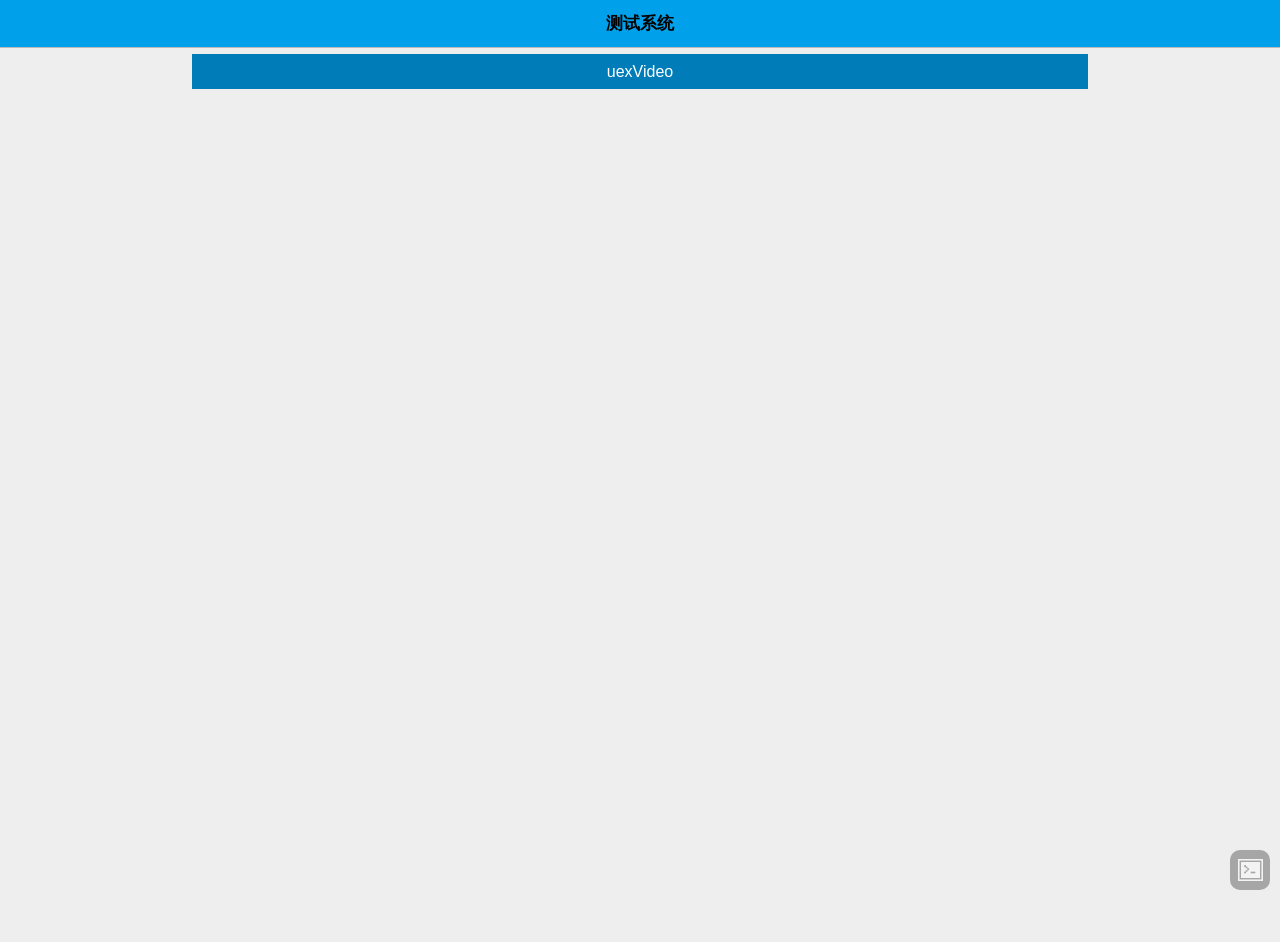
<file: assets/widget/index.html>
<!DOCTYPE html>
<html class="um landscape min-width-240px min-width-320px min-width-480px min-width-768px min-width-1024px">
    
    <head>
        <title>
        </title>
        <meta charset="utf-8">
        <meta name="viewport" content="target-densitydpi=device-dpi, width=device-width, initial-scale=1, user-scalable=no, minimum-scale=1.0, maximum-scale=1.0">
        <link rel="stylesheet" href="css/fonts/font-awesome.min.css">
        <link rel="stylesheet" href="css/ui-box.css">
        <link rel="stylesheet" href="css/ui-base.css">
        <link rel="stylesheet" href="css/ui-color.css">
        <link rel="stylesheet" href="css/appcan.icon.css">
        <link rel="stylesheet" href="css/appcan.control.css">
        <link rel="stylesheet" href="./css/index.css">
        <script src="js/eruda.min.js"></script>
        <script src="./js/index.js">
        </script>
    </head>
    
    <body class="" ontouchstart>
        <div class="bc-bg" tabindex="0" data-control="PAGE" id="Page_ylUCGd">
            <div class="uh bc-head  ubb bc-border" data-control="HEADER" id="Header_bPMcMr">
                <div class="ub">
                    <div class="nav-btn" id="nav-left">
                        <div class="fa fa-1g ub-img1">
                        </div>
                    </div>
                    <h1 class="ut ub-f1 ulev-3 ut-s tx-c" tabindex="0">测试系统</h1>
                    <div class="nav-btn" id="nav-right">
                        <div class="fa  fa-1g  ub-img1">
                        </div>
                    </div>
                </div>
            </div>
            <div class="btncss" data-control="BOX">
                <div class="button ub ub-ac bc-text-head ub-pc bc-btn" id="uexVideo" onclick='openTestCase("uexVideo")'>uexVideo</div>
            </div>
        </div>
        <script src="js/appcan.js">
        </script>
        <script src="js/appcan.control.js">
        </script>
        <script src="js/appcan.scrollbox.js">
        </script>
        <script src="js/template.import.js">
        </script>
        <script src="./assets/mvvm/index.js">
        </script>

    </body>

</html>
</file>
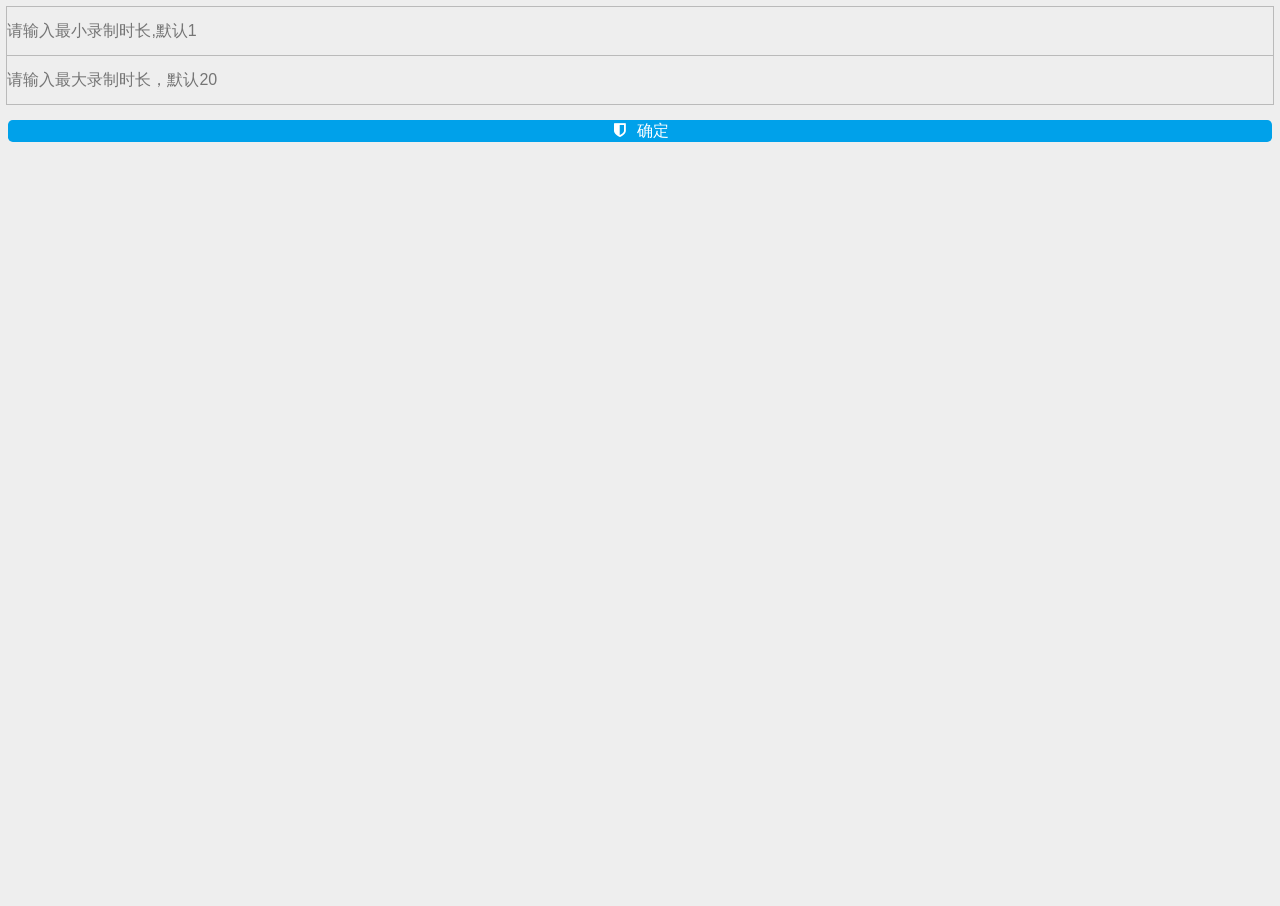
<file: assets/widget/index_content.html>
<!DOCTYPE html>
<html class="um landscape min-width-240px min-width-320px min-width-480px min-width-768px min-width-1024px">
    <head>
        <title></title>
        <meta charset="utf-8">
        <meta name="viewport" content="target-densitydpi=device-dpi, width=device-width, initial-scale=1, user-scalable=no, minimum-scale=1.0, maximum-scale=1.0">
        <link rel="stylesheet" href="css/fonts/font-awesome.min.css">
        <link rel="stylesheet" href="css/ui-box.css">
        <link rel="stylesheet" href="css/ui-base.css">
        <link rel="stylesheet" href="css/ui-color.css">
        <link rel="stylesheet" href="css/appcan.icon.css">
        <link rel="stylesheet" href="css/appcan.control.css">
    </head>
    <body class="um-vp bc-bg" ontouchstart>
        <div class="umar-a uba bc-border">
            <div class="ub ub-ac ubb umh5 bc-border ">
                <div class=" uinput ub ub-f1">
                    <input placeholder="请输入最小录制时长,默认1" type="text" class="ub-f1" id="minDuration">
                </div>
            </div>
            <div class="ub ub-ac umh5 bc-border ">
                <div class=" uinput ub ub-f1">
                    <input placeholder="请输入最大录制时长，默认20" type="text" class="umw4 ub-f1" id="maxDuration">
                </div>
            </div>
        </div>
        <div class="uinn" id="submit">
            <div class="btn ub ub-ac bc-text-head ub-pc bc-head uc-a1"  id="submit">
                <div class="uinn3 fa fa-shield umh1 umw1"></div>
                确定
            </div>
        </div>

        <script src="js/appcan.js"></script>
        <script src="js/appcan.control.js"></script>
    </body>

</html>
</file>
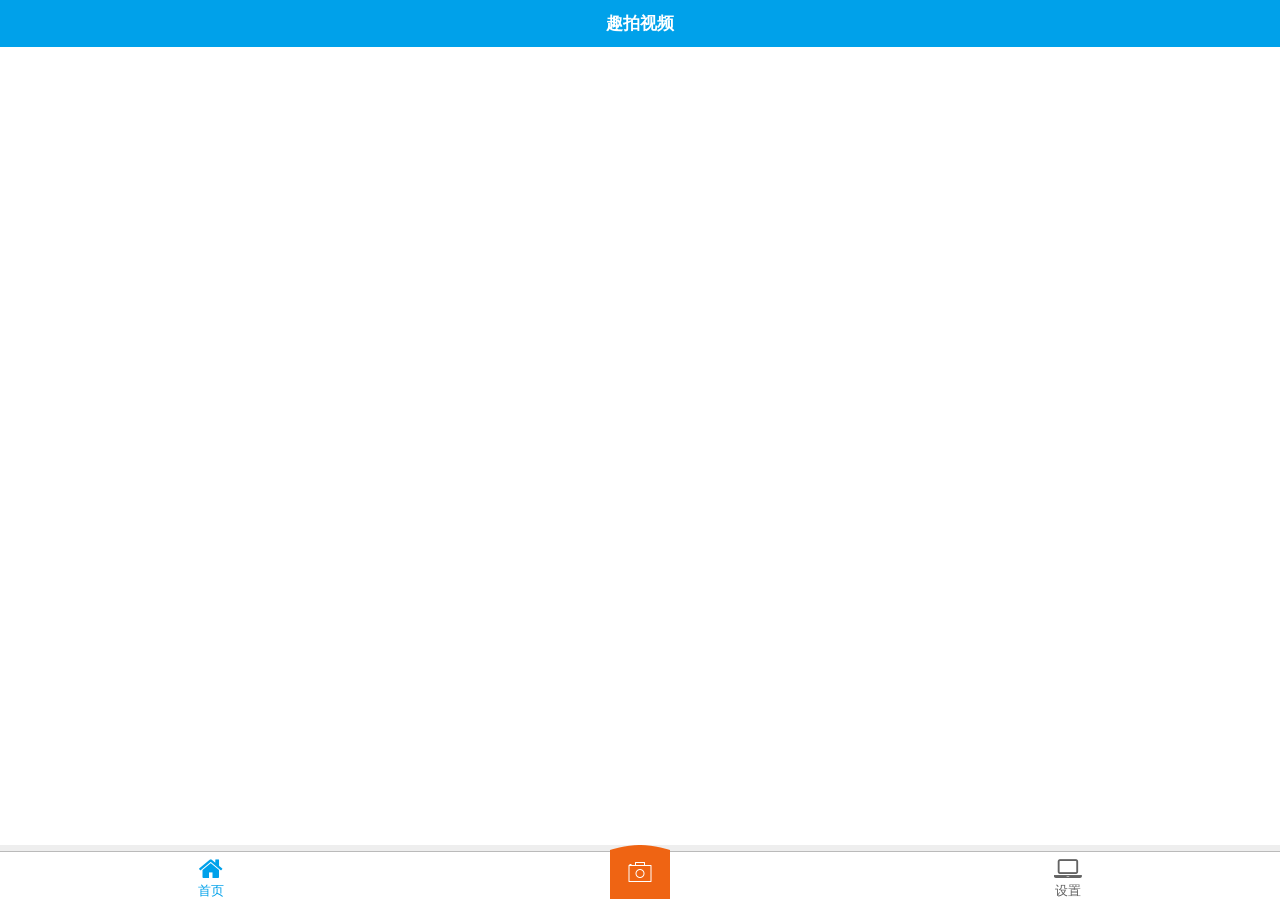
<file: assets/widget/qupai.html>
<!DOCTYPE html>
<html class="um landscape min-width-240px min-width-320px min-width-480px min-width-768px min-width-1024px">
    <head>
        <title></title>
        <meta charset="utf-8">
        <meta name="viewport" content="target-densitydpi=device-dpi, width=device-width, initial-scale=1, user-scalable=no, minimum-scale=1.0, maximum-scale=1.0">
        <link rel="stylesheet" href="css/fonts/font-awesome.min.css">
        <link rel="stylesheet" href="css/ui-box.css">
        <link rel="stylesheet" href="css/ui-base.css">
        <link rel="stylesheet" href="css/ui-color.css">
        <link rel="stylesheet" href="css/appcan.icon.css">
        <link rel="stylesheet" href="css/appcan.control.css">
        <link rel="stylesheet" href="qupai/css/main.css">
    </head>
    <body class="um-vp bc-bg" ontouchstart>
        <div id="page_0" class="up ub ub-ver" tabindex="0">
            <!--header开始-->
            <div id="header" class="uh bc-text-head ub bc-head">
                <div class="nav-btn" id="nav-left"></div>
                <h1 class="ut ub-f1 ulev-3 ut-s tx-c" tabindex="0">趣拍视频</h1>
                <div class="nav-btn" id="nav-right">
                    <!--按钮开始-->

                    <!--按钮结束-->
                </div>
            </div>
            <!--header结束--><!--content开始-->
            <div id="content" class="ub-f1 tx-l t-bla c-wh">

            </div>
            <!--content结束-->
            <div class="uinn-f uop" id="foot">
                <div id="footer" class="uf t-bla ub tab t-wh ubt bc-border c-wh">

                </div>
                <div class="ub ub-ac ub-pc" id="camera">
                    <div class="ub ub-ac ub-pc ub-img camera-bg uwh-pic umar-t-pic">
                        <div class="camera ub-img uwh-tBtn"></div>
                    </div>
                </div>
            </div>
        </div>
    </body>
    <script src="js/appcan.js"></script>
    <script src="js/appcan.control.js"></script>
    <script src="js/appcan.tab.js"></script>
    </body>
    <script>
        appcan.ready(function() {
            var titHeight = $('#header').offset().height;
            var footHeight = $('#foot').offset().height;
            var pageHeight=$('#page_0').offset().height;
            var Height=pageHeight-titHeight-footHeight;
            uexWindow.openPopover("qupai",0,"qupai_content.html","",0,titHeight,'',Height,'',0,0);

        });
        var tabview = appcan.tab({
            selector : "#footer",
            hasIcon : true,
            hasAnim : false,
            hasLabel : true,
            hasBadge : false,
            index : 0,
            data : [{
                label : "首页",
                icon : "fa-home"
            }, {
                label : "record",
                icon : ""
            }, {
                label : "设置",
                icon : "fa-laptop"
            }]
        });
        tabview.on("click", function(obj, index) {
            //appcan.window.selectMultiPopover("content", index);
            //alert(index);
            if (index == 0) {
            // var titHeight = $('#header').offset().height;
            // var footHeight = $('#foot').offset().height;
            // var pageHeight=$('#page_0').offset().height;
            // var Height=pageHeight-titHeight-footHeight;
                uexWindow.bringPopoverToFront("qupai");
                //uexWindow.openPopover("qupai",0,"qupai_content.html","",0,titHeight,'',Height,'',0,0);
            } else if (index == 2) {
               var titHeight = $('#header').offset().height;
            var footHeight = $('#foot').offset().height;
            var pageHeight=$('#page_0').offset().height;
            var Height=pageHeight-titHeight-footHeight;
            uexWindow.openPopover("shezhi",0,"index_content.html","",0,titHeight,'',Height,'',0,0);
            uexWindow.bringPopoverToFront("shezhi");
            }
        })
        appcan.button("#camera", "btn-act", function() {           
            uexVideo.seekTo(10);
            alert(2);
        })
    </script>
</html>
</file>
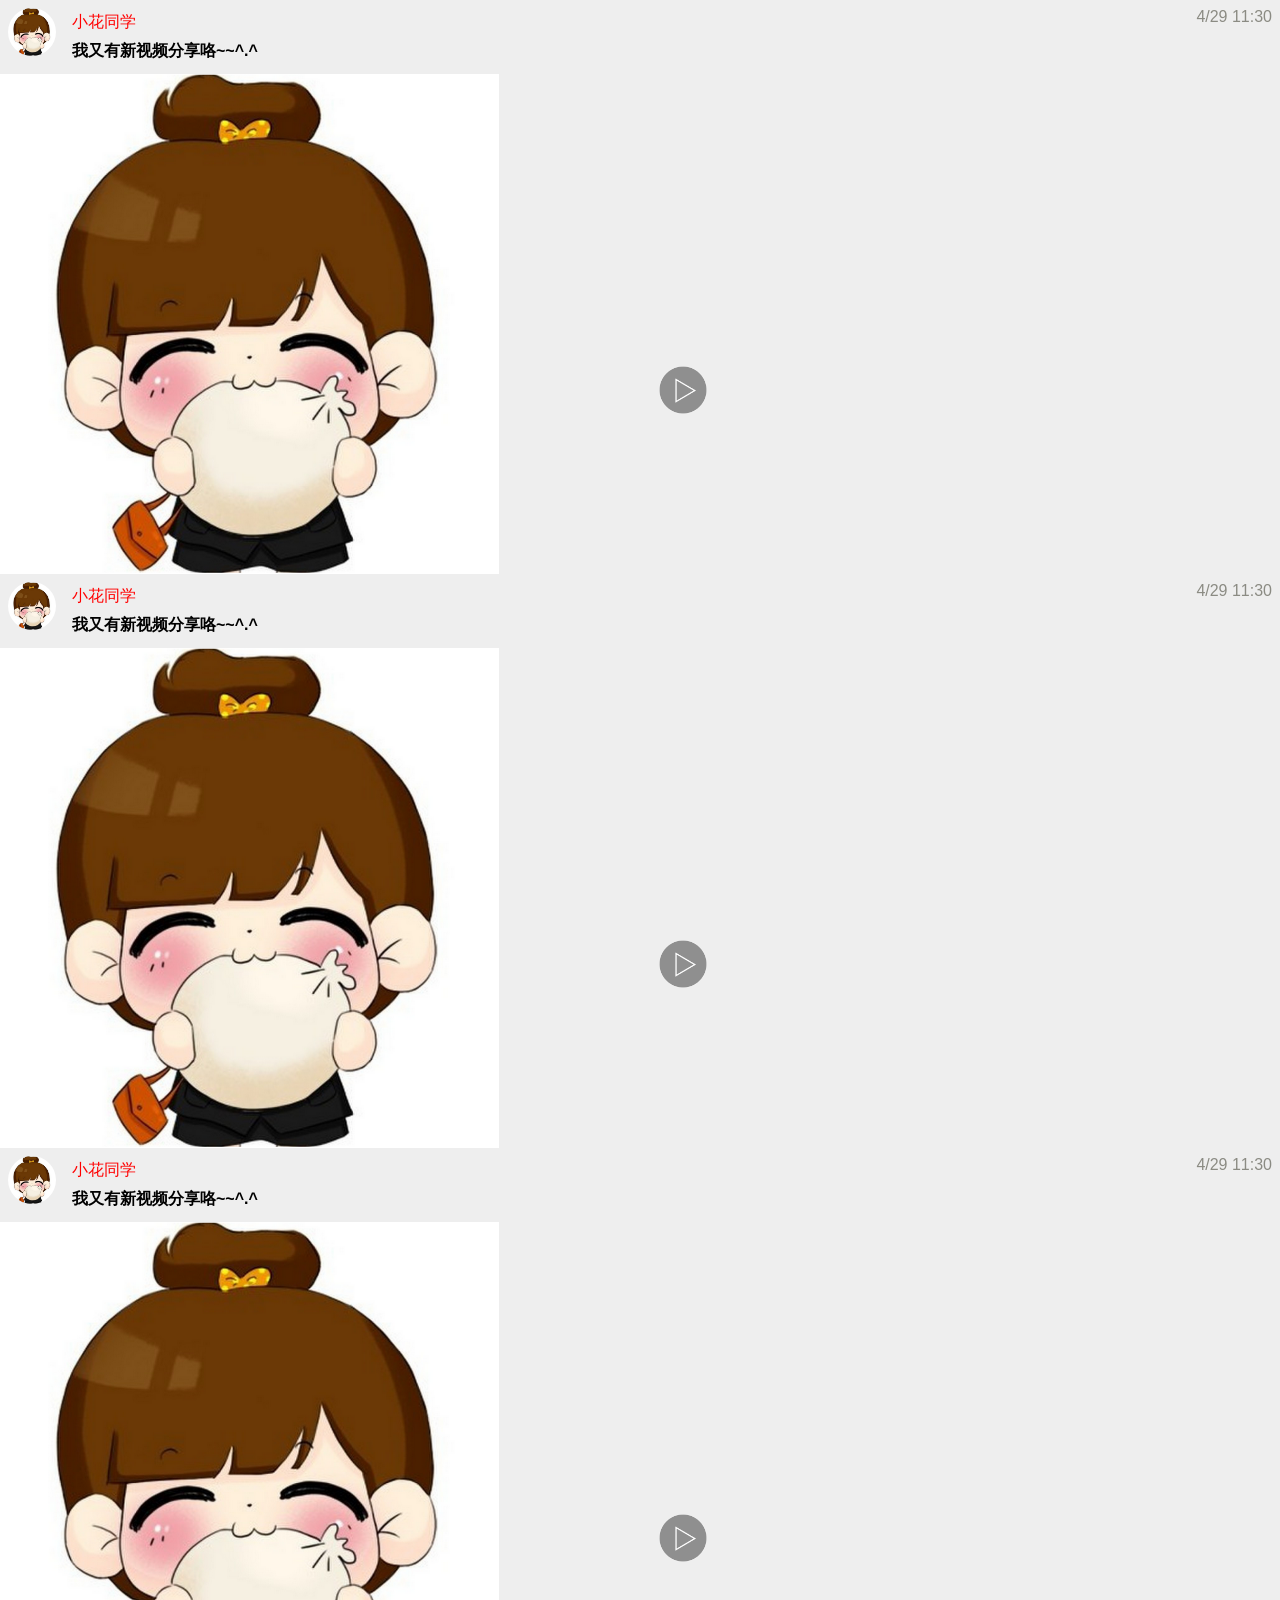
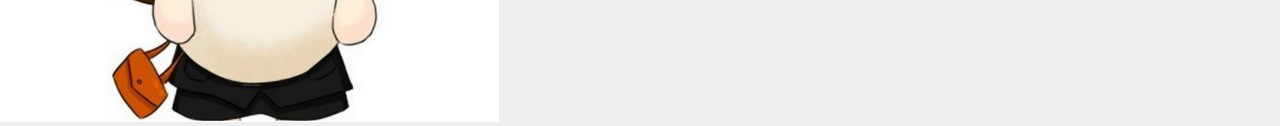
<file: assets/widget/qupai_content.html>
<!DOCTYPE html>
<html class="um landscape min-width-240px min-width-320px min-width-480px min-width-768px min-width-1024px">
    <head>
        <title></title>
        <meta charset="utf-8">
        <meta name="viewport" content="target-densitydpi=device-dpi, width=device-width, initial-scale=1, user-scalable=no, minimum-scale=1.0, maximum-scale=1.0">
        <link rel="stylesheet" href="css/fonts/font-awesome.min.css">
        <link rel="stylesheet" href="css/ui-base.css">
        <link rel="stylesheet" href="css/ui-box.css">
        <link rel="stylesheet" href="css/ui-color.css">
        <link rel="stylesheet" href="css/appcan.control.css">
        <link rel="stylesheet" href="css/lstyle.css">
        <style type="text/css">
            #time {
                color: #8B8B83;
            }
            .img{
                padding:0;margin:0;
                height: 500px;
            }

        </style>
    </head>
    <body class="um-vp bc-bg ub-ver" ontouchstart>
        <div id="list" style="padding:0;margin:0;">
            <div class="ub uinn" id="title">
                <img name="avatar" src="css/img/20160111134700.png" alt="" />
                <div id="" class="ub ub-ver ub-f1 umar2">
                    <p class="nickname">
                        小花同学
                    </p>
                    <h4 class="title"> 我又有新视频分享咯~~^.^</h4> 
                </div>
                <div id="time">
                    4/29  11:30
                </div>
            </div>
            <div name="images" class="ub video" style="padding:0;margin:0;height: 500px">
                <img src="css/img/20160111134700.png" class="img"/>
                <img src="css/img/play.png"  id="1" style="width:3em;height:3em;position: relative;top: -10em;left:10em" >
            </div>
            <div class="ub uinn" id="title">
                <img name="avatar" src="css/img/20160111134700.png" alt="" />
                <div id="" class="ub ub-ver ub-f1 umar2">
                    <p class="nickname">
                        小花同学
                    </p>
                    <h4 class="title"> 我又有新视频分享咯~~^.^</h4> 
                </div>
                <div id="time">
                    4/29  11:30
                </div>
            </div>
            <div name="images" class="ub video" style="padding:0;margin:0;height: 500px">
                <img src="css/img/20160111134700.png" class="img"/>
                <img src="css/img/play.png" onclick="play(1)" style="width:3em;height:3em;position: relative;top: -10em;left:10em" >
            </div>
            <div class="ub uinn" id="title">
                <img name="avatar" src="css/img/20160111134700.png" alt="" />
                <div id="" class="ub ub-ver ub-f1 umar2">
                    <p class="nickname">
                        小花同学
                    </p>
                    <h4 class="title"> 我又有新视频分享咯~~^.^</h4> 
                </div>
                <div id="time">
                    4/29  11:30
                </div>
            </div>
            <div name="images" class="ub video" style="padding:0;margin:0;height: 500px">
                <img src="css/img/20160111134700.png" class="img"/>
                <img src="css/img/play.png" onclick="play(2)"  style="width:3em;height:3em;position: relative;top: -10em;left:10em" >
            </div>
        </div>

        <script src="js/appcan.js"></script>
        <script src="js/appcan.control.js"></script>
        <script src="js/appcan.slider.js"></script>
        <script src="js/appcan.listview.js"></script>
    </body>
    <script>
    var num=0;
    var w;
    //var pathNum="path"+num;
    var tHeight;
        appcan.ready(function() {            
            tHeight = $('#title').offset().height;
            w=screen.availWidth; 
            $(".img").css("width",w+"px");

        })
        appcan.button("#1", "btn-act", function() {
            uexVideo.closePlayer();
            var param2 = {
                src:"res://1.mp4",
                width:w,
                height:500,
                x:0,
                y:tHeight,
            }
            uexVideo.openPlayerForShortVideo(JSON.stringify(param2));
        })
        function play(num){
            uexVideo.closePlayer();

            var pHeight=(tHeight+500)*num+tHeight;
            var pathVideo = appcan.locStorage.val(num);
            var param = {
                 src : "res://1.mp4",
                width:w,
                height:500,
                x:0,
                y:pHeight,
                
            }
            uexVideo.openPlayerForShortVideo(JSON.stringify(param));
        }
        function show() {
            num+=1;
            var path = appcan.locStorage.val('path');
            var imgsrc = appcan.locStorage.val('imgsrc');
            appcan.locStorage.setVal(num,path);
            var pathVideo = appcan.locStorage.val(num);
            var myDate = new Date();
            var month = myDate.getMonth() + 1;
            var time = month + "/" + myDate.getDate() + "  " + myDate.getHours() + ":" + myDate.getMinutes();

            var addString = '<div class="ub uinn" style="border-top:1px solid #cdcdcd;">'
                        + '<img name="avatar" src="css/img/20160111134700.png" alt="" />' 
                        + '<div id="" class="ub ub-ver ub-f1 umar2">' 
                        + '<p class="nickname">' + '小花同学' + '</p>' 
                        + '<h4 class="title">我又有新视频分享咯~~^.^</h4>' 
                        +'</div><div id="time">'+time+'</div></div>'
                        + '<div id="" name="images" class="ub video" style="height: 500px">' 
                        + '<img src="' + imgsrc + '"  class="img" />' 
                        +'<img src="css/img/play.png" onclick="play('+num+')" style="width:3em;height:3em;position: relative;top: -10em;left:10em" >'
                        + '</div>';
            $("#list").append(addString);
            $(".img").css("width",w+"px");
        }
    </script>
</html>
</file>
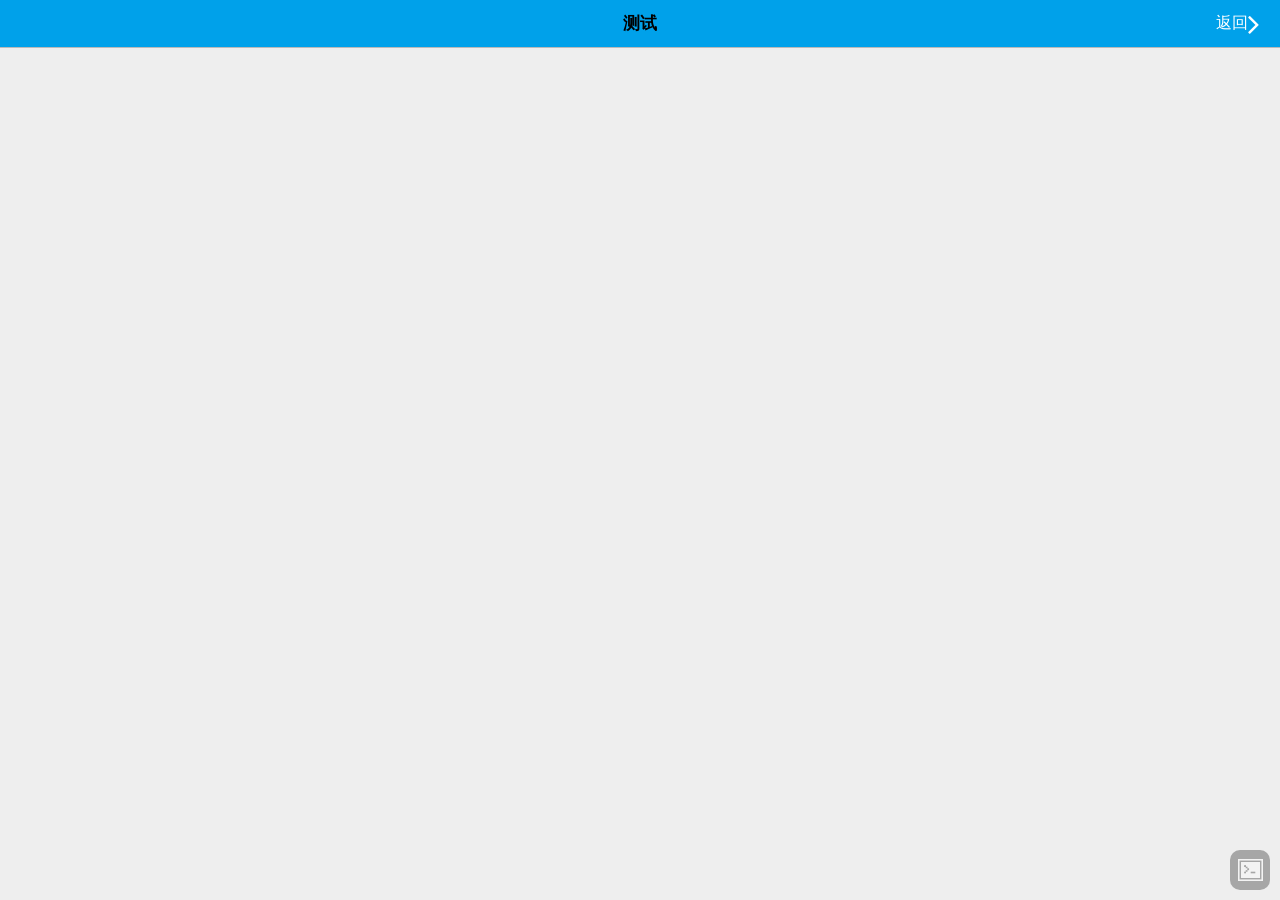
<file: assets/widget/case/unittest.html>
<!DOCTYPE html>
<html class="um landscape min-width-240px min-width-320px min-width-480px min-width-768px min-width-1024px">
    
    <head>
        <title>
        </title>
        <meta charset="utf-8">
        <meta name="viewport" content="target-densitydpi=device-dpi, width=device-width, initial-scale=1, user-scalable=no, minimum-scale=1.0, maximum-scale=1.0">
        <link rel="stylesheet" href="../css/fonts/font-awesome.min.css">
        <link rel="stylesheet" href="../css/ui-box.css">
        <link rel="stylesheet" href="../css/ui-base.css">
        <link rel="stylesheet" href="../css/ui-color.css">
        <link rel="stylesheet" href="../css/appcan.icon.css">
        <link rel="stylesheet" href="../css/appcan.control.css">
        <link rel="stylesheet" href="./css/unittest.css">
        <script src="../js/eruda.min.js"></script>
    </head>
    
    <body class="" ontouchstart>
        <div class="bc-bg" tabindex="0" data-control="PAGE" id="Page_adzasH">
            <div class="uh bc-head  ubb bc-border" data-control="HEADER" id="Header_6YTFRb">
                <div class="ub">
                    <div class="nav-btn" id="nav-left">
                        <div class="fa fa-1g ub-img1">
                        </div>
                    </div>
                    <h1 class="ut ub-f1 ulev-3 ut-s tx-c" tabindex="0">测试</h1>
                    <div class="nav-btn" id="nav-right">
                        <div class="text white">返回</div>
                        <div class="fa fa-angle-right fa-2x white"></div>
                    </div>
                </div>
            </div>
            <div class="" data-control="CONTENT" id="ScrollContent_dgMxRd">
                <div class="scrollbox">
                    <div class="box_bounce ub ub-ver ub-pc">
                        <div class="ub-f1">
                        </div>
                        <div class="bounce_status">下拉更新......</div>
                        <div class="bounce_status">松手更新......</div>
                        <div class="bounce_status">更新中......</div>
                    </div>
                    <div class="tab_pane active" data-control="PANE" id="Pane_s7tXbl">
                    </div>
                </div>
            </div>
        </div>
        <script src="../js/appcan.js">
        </script>
        <script src="../js/appcan.control.js">
        </script>
        <script src="../js/appcan.scrollbox.js">
        </script>
        <script src="../js/template.import.js">
        </script>
        <script src="../js/unittest.js">
        </script>
        <script src="./js/unittest.js">
        </script>
        <script src="./utility/require.js" data-main="js/main"></script>
        <script src="./utility/md5-min.js">
        </script>

    </body>

</html>
</file>
<file: assets/widget/css/ui-box.css>
.ub
{
	display: -webkit-box !important;
	display: box !important;
	position:relative;
}

.ub-rev
{
	-webkit-box-direction:reverse;
	box-direction:reverse;
}

.ub-fh
{
	width:100%;
}

.ub-fv
{
	height:100%;
}

.ub-con
{
	position:absolute;
	width:100%;
	height:100%;
}

.ub-ac
{
	-webkit-box-align:center;
	box-align:center;
}
.ub-ae
{
	-webkit-box-align:end;
	box-align:end;
}

.ub-pc
{
	-webkit-box-pack:center;
	box-pack:center;
}
.ub-pe
{
	-webkit-box-pack:end;
	box-pack:end;
}
.ub-pj
{
	-webkit-box-pack:justify;
	box-pack:justify;
}

.ub-ver
{
	-webkit-box-orient:vertical;
	box-orient:vertical;
}

.ub-f1
{
	position:relative;
	-webkit-box-flex: 1; 
	box-flex: 1;
}

.ub-f2
{
	position:relative;
	-webkit-box-flex: 2;
	box-flex: 2; 
}

.ub-f3
{
	position:relative;
	-webkit-box-flex: 3;
	box-flex: 3;
}

.ub-f4
{
	position:relative;
	-webkit-box-flex: 4;
	box-flex: 4;
}

.ub-img
{
	-webkit-background-size:contain;
	background-size:contain;
	background-repeat:no-repeat;
	background-position:center;
}

.ub-img1
{	
	-webkit-background-size:cover;
	background-size:cover;
	background-repeat:no-repeat;
	background-position:center;
}
.ub-img2
{
	background-repeat:repeat-x;
	background-size:auto 100%
}
.ub-img3
{
	background-repeat:repeat-y;
	background-size:100% auto
}

.ub-img4
{
	-webkit-background-size:100% auto;
	background-size:100% auto;
	background-repeat:no-repeat;
	background-position:center;
}
.ub-img5
{
	-webkit-background-size:auto 100%;
	background-size:auto 100%;
	background-repeat:no-repeat;
	background-position:center;
}

.ub-img6
{
	background-repeat:no-repeat;
	background-position:center;
}
.ub-img7
{
	-webkit-background-size:100% 100%;
	background-size:100% 100%;
	background-repeat:no-repeat;
	background-position:center;
}
</file>
<file: assets/widget/css/ui-base.css>
* {
    margin: 0;
    padding: 0;
}

/**
 * 1. Avoid the WebKit bug in Android 4.0.* where (2) destroys native `audio`
 *    and `video` controls.
 * 2. Correct inability to style clickable `input` types in iOS.
 * 3. Improve usability and consistency of cursor style between image-type
 *    `input` and others.
 */

button, html input[type="button"], /* 1 */
input[type="reset"], input[type="submit"] {
    -webkit-appearance: button; /* 2 */
    cursor: pointer
}

div {
    outline: 0 !important;
    -webkit-text-size-adjust: none;
    -webkit-tap-highlight-color: rgba(0, 0, 0, 0);
    position: relative;
}

ul, li {
    list-style: none;
}

.uc-tl {
    -webkit-border-top-left-radius: .6em;
    border-top-left-radius: .6em
}

.uc-tr {
    -webkit-border-top-right-radius: .6em;
    border-top-right-radius: .6em
}

.uc-bl {
    -webkit-border-bottom-left-radius: .6em;
    border-bottom-left-radius: .6em
}

.uc-br {
    -webkit-border-bottom-right-radius: .6em;
    border-bottom-right-radius: .6em
}

.uc-t {
    -webkit-border-top-left-radius: .6em;
    border-top-left-radius: .6em;
    -webkit-border-top-right-radius: .6em;
    border-top-right-radius: .6em
}

.uc-b {
    -webkit-border-bottom-left-radius: .6em;
    border-bottom-left-radius: .6em;
    -webkit-border-bottom-right-radius: .6em;
    border-bottom-right-radius: .6em
}

.uc-r {
    -webkit-border-top-right-radius: .6em;
    border-top-right-radius: .6em;
    -webkit-border-bottom-right-radius: .6em;
    border-bottom-right-radius: .6em
}

.uc-l {
    -webkit-border-top-left-radius: .6em;
    border-top-left-radius: .6em;
    -webkit-border-bottom-left-radius: .6em;
    border-bottom-left-radius: .6em
}

.uc-a {
    -webkit-border-radius: .6em;
    border-radius: .6em
}

.uc-n {
    -webkit-border-radius: 0;
    border-radius: 0
}

.uc-tl1 {
    -webkit-border-top-left-radius: 0.3em;
    border-top-left-radius: 0.3em
}

.uc-tr1 {
    -webkit-border-top-right-radius: 0.3em;
    border-top-right-radius: 0.3em
}

.uc-bl1 {
    -webkit-border-bottom-left-radius: 0.3em;
    border-bottom-left-radius: 0.3em
}

.uc-br1 {
    -webkit-border-bottom-right-radius: 0.3em;
    border-bottom-right-radius: 0.3em
}

.uc-t1 {
    -webkit-border-top-left-radius: 0.3em;
    border-top-left-radius: 0.3em;
    -webkit-border-top-right-radius: 0.3em;
    border-top-right-radius: 0.3em
}

.uc-b1 {
    -webkit-border-bottom-left-radius: 0.3em;
    border-bottom-left-radius: 0.3em;
    -webkit-border-bottom-right-radius: 0.3em;
    border-bottom-right-radius: 0.3em
}

.uc-r1 {
    -webkit-border-top-right-radius: 0.3em;
    border-top-right-radius: 0.3em;
    -webkit-border-bottom-right-radius: 0.3em;
    border-bottom-right-radius: 0.3em
}

.uc-l1 {
    -webkit-border-top-left-radius: 0.3em;
    border-top-left-radius: 0.3em;
    -webkit-border-bottom-left-radius: 0.3em;
    border-bottom-left-radius: 0.3em
}

.uc-a1 {
    -webkit-border-radius: 0.3em;
    border-radius: 0.3em
}
.uc-a3 {
    -webkit-border-radius: 0.4em;
    border-radius: 0.4em
}
.uc-a2 {
    -webkit-border-radius: 1.2em;
    border-radius: 1.2em
}
.uc-tl, .uc-tr, .uc-bl, .uc-br, .uc-t, .uc-b, .uc-r, .uc-l, .uc-a, .uc-n, .uc-tl1, .uc-tr1, .uc-bl1, .uc-br1, .uc-t1, .uc-b1, .uc-r1, .uc-l1, .uc-a1, .uc-a2,            , .uc-a3 {
    -webkit-background-clip: padding-box;
    background-clip: padding-box
}

.us {
    -webkit-box-shadow: 0 1px 4px rgba(0, 0, 0, .3);
    box-shadow: 0 1px 4px rgba(0, 0, 0, .3)
}
.us1 {
    -webkit-box-shadow: 0 1px 4px rgba(120, 120, 120, .3);
    box-shadow: 0 1px 4px rgba(120, 120, 120, .3)
}
.us-i {
    -webkit-box-shadow: inset 0px 2px 3px rgba(0, 0, 0, .4);
    box-shadow: inset 0px 2px 3px rgba(0, 0, 0, .4)
}

.uts {
    text-shadow: 0px 2px 2px #000;
}

.um, .um body {
    height: 100%;
    padding: 0px;
    margin: 0px;
    font-family: "Helvetica Neue", Helvetica;
}

.um-vp {
    margin: 0;
    padding: 0;
    overflow-x: hidden;
    -webkit-text-size-adjust: none;
    -webkit-tap-highlight-color: rgba(0, 0, 0, 0);
    -webkit-user-select: none
}

.um-vp .up {
    top: 0;
    left: 0;
    width: 100%;
    min-height: 100%;
    max-height: 100%;
    position: absolute;
    border: 0
}

.uh, .uf {
    display: block;
    width: 100%;
    font-size: 1em;
}

.up .uh, .up .uf, .pos_re {
    position: relative
}

.uh .ut, .uf .ut {
    padding: .72em 1em .72em;
    margin: 0;
}

.ufl {
    float: left !important;
}
.ufr {
    float: right !important;
}

.ulev2 {
    font-size: 1.5em !important;
}

.ulev1 {
    font-size: 1.2em !important;
}

.ulev0 {
    font-size: 1.0em !important;
}

.ulev-1 {
    font-size: 0.8125em !important;
}

.ulev-2 {
    font-size: 0.625em !important;
}
.ulev-3 {
    font-size: 1.0625em !important;
}
.ulev-4 {
    font-size: 0.75em !important;
}
.ulim {
    max-width: 5em;
    text-overflow: ellipsis;
    white-space: nowrap;
    overflow: hidden;
}

.uinl {
    display: inline-block;
    position: relative;
}

.uinn {
    padding: 0.5em;
    margin: 0;
}
.uinn1 {
    padding: 0 0.5em;
    margin: 0;
}
.uinn2 {
    padding: 0.5em 1em;
    margin: 0;
}
.uinn3 {
    padding: 0.2em;
    margin: 0;
}
.uinn4 {
    padding: 0 0.2em;
    margin: 0;
}
.uinn5 {
    padding: 0.75em 0.5em;
    margin: 0;
}
.uinn7 {
    padding: 0.66em 0.375em;
    margin: 0;
}
.umh1 {
    min-height: 1em;
}

.umh2 {
    min-height: 1.2em;
}

.umh3 {
    min-height: 1.5em;
}

.umh4 {
    min-height: 2em;
}
.umh5 {
    min-height: 3em;
}
.umh6 {
    min-height: 4em;
}
.umh7 {
    min-height: 1.8em;
}
.umw1 {
    min-width: 1em;
}
.umw1-5 {
    min-width: 1.5em;
}

.umw2 {
    min-width: 2em;
}

.umw3 {
    min-width: 3em;
}

.umw4 {
    min-width: 4em;
}

.tx-l {
    text-align: left;
}
.tx-r {
    text-align: right;
}
.tx-c {
    text-align: center;
}

.ut-s {
    text-overflow: ellipsis;
    overflow: hidden;
    white-space: nowrap !important;
    outline: 0 !important
}

.ut-m {
    text-overflow: ellipsis;
    overflow: hidden;
    white-space: normal !important;
    outline: 0 !important
}

.uba {
    border: 1px solid;
}
.uba1 {
    border: 2px solid;
}
.uba2 {
    border: 3px solid;
}

.ubt {
    border-top: 1px solid;
}
.ubb {
    border-bottom: 1px solid;
}

.ubl {
    border-left: 1px solid;
}

.ubr {
    border-right: 1px solid;
}

.uhide {
    display: none !important;
}

.umar-b {
    margin-bottom: 0.4em;
}
.umar-t {
    margin-top: 0.4em;
}
.umar-l {
    margin-left: 0.4em;
}
.umar-r {
    margin-right: 0.4em;
}
.umar-a {
    margin: 0.4em;
}

.uof {
    overflow: hidden;
}
.uof-x {
    overflow-x: hidden;
}
.uof-y {
    overflow-y: hidden;
}

.uof-sy {
    overflow-y: scroll;
}

.uabs {
    position: absolute;
    left: 0;
    top: 0;
}

.uabs-r {
    position: absolute;
    right: 0;
    top: 0;
}

.ufix {
    position: fixed;
}

.utra {
    -webkit-transition: all 300ms ease-in 100ms
}
.line1 {
    -webkit-line-clamp: 1;
}
.line2 {
    -webkit-line-clamp: 2;
}

.line3 {
    -webkit-line-clamp: 3;
}

.ani-act {
    transform: scale(0.95,0.97);
    -webkit-transform: scale(0.95,0.97);
    -webkit-transition-duration: 300ms;
    opacity: .7;
}

.uh_ios7 .uh {
    padding: 1em 0 0;
}

.box_bounce {
    position: absolute;
    height: 10em;
    width: 100%;
    top: -10em;
    text-align: center;
}

.box_bounce .bounce_status {
    display: none;
}

.active {
    display: block !important;
}

.tab_pane {
    display: none;
}

[data-control="PAGE"] {
    min-height: 100%;
}

[data-control="HEADER"] {
    position: fixed;
    top: 0;
    z-index: 1000
}

[data-control="CONTENT"] {
}
[data-control="FOOTER"] {
    position: fixed;
    bottom: 0;
    z-index: 1000;
    min-height: 1em;
}

[data-control="PANE"] {
    min-height: 200px;
}
[data-control="FLEXBOXVER"] {
    position: absolute !important;
}
[data-control="BOX"] {
    min-height: 10px
}

[data-control="CUSTOMLISTVIEW"] {
    min-height: 10px;
    position: relative;
}
[data-control="CUSTOMLISTVIEW"] > ul {
    display: table;
}
[data-control="CUSTOMLISTVIEW"] > li {
    display: none !important;
}

[data-control="CUSTOMLISTVIEW"] li.col2 {
    width: 49%;
    margin-right: 0.5%;
    float: left;
    position: relative;
}
[data-control="ICON"] {

}
[data-control="TEXT"] {
    text-overflow: ellipsis;
    overflow: hidden;
    white-space: pre-wrap;
    outline: 0 !important;
}
[data-control="OUTSIDEBAR"] {
    min-width: 70%;
    height: 100%;
    position: fixed !important;
    z-index: 1002;
    top:0px;
}

[data-control="OUTSIDEBAR"].float_left {
    right: 100%;
}

[data-control="OUTSIDEBAR"].float_right {
    left: 100%;
}

[data-control="OUTSIDEBAR"].float_right.active {
    -webkit-transform: translate3d(-100%,0,0)
}

[data-control="OUTSIDEBAR"].float_left.active {
    -webkit-transform: translate3d(100%,0,0)
}
[data-control="SQUAREBOX"] {
    width: 20px;
}
[data-control="SQUAREBOX"] > .bracket {
    height: 0px;
    padding-top: 100%
}

[data-control="MASK"] {
    opacity: 0;
    background-color: rgb(0,0,0);
    position: fixed;
    width: 100%;
    height: 100%;
    display: none;
    top: 0px;
    left: 0px;
    z-index: 1001;
}

[data-control="MASK"].show {
    opacity: 0.6;
}

.nav-btn > div {
    min-width: 1em;
    min-height: 1em;
}
</file>
<file: assets/widget/css/ui-color.css>
/*****************************************/
/*基础header颜色*/
.bc-head {
    background-color: #00A1EA;
}
/*****************************************/
/*基础body背景颜色*/
.bc-bg {
    background-color: #EEEEEE;
}
/*辅助控件背景颜色*/
.sc-bg {
    background-color: #EEEEEE;
}
/*辅助控件背景颜色*/
.sc-bg-active {
    background-color: #DFDFDF;
}
/*警告背景色*/
.sc-bg-alert {
    background-color: #F16412;
}
/*****************************************/
/*基础字体颜色*/
.bc-text {
    color: black;
}
/*基础标题字体颜色*/
.bc-text-head {
    color: white;
}
/*辅助字体颜色*/
.sc-text {
    color: #848484;
}
/*辅助字体颜色*/
.sc-text-active {
    color: #00A1EA !important;
}
/*辅助字体颜色*/
.sc-text-hint {
    color: #E3E3E3;
}
/*辅助字体颜色*/
.sc-text-warn {
    color: #FC7800;
}
/*辅助字体颜色*/
.sc-text-tab {
    color: #636363;
}
/*****************************************/
/*基础边框颜色*/
.bc-border {
    border-color: #BABABA;
}
/*辅助边框颜色*/
.sc-border {
    border-color: #FFFFFF;
}
.sc-border-tab {
    border-color: #00A1EA;
}
/*****************************************/
/*基础按钮颜色*/
.bc-btn {
    background-color: #007DB8;
}
/*辅助按钮颜色*/
.sc-btn {
    background-color: #00A1EA;
}
</file>
<file: assets/widget/css/appcan.icon.css>
.icon-act .icon-add {
    background-image: url('icons/icon-add-act.png') !important;
}
.icon-add {
    background-image: url('icons/icon-add.png') !important;
}
.icon-act .icon-adduser {
    background-image: url('icons/icon-adduser-act.png') !important;
}
.icon-adduser {
    background-image: url('icons/icon-adduser.png') !important;
}
.icon-act .icon-back {
    background-image: url('icons/icon-back-act.png') !important;
}
.icon-back {
    background-image: url('icons/icon-back.png') !important;
}
.icon-act .icon-cal {
    background-image: url('icons/icon-cal-act.png') !important;
}
.icon-cal {
    background-image: url('icons/icon-cal.png') !important;
}
.icon-act .icon-call {
    background-image: url('icons/icon-call-act.png') !important;
}
.icon-call {
    background-image: url('icons/icon-call.png') !important;
}
.icon-act .icon-chart {
    background-image: url('icons/icon-chart-act.png') !important;
}
.icon-chart {
    background-image: url('icons/icon-chart.png') !important;
}
.icon-act .icon-close {
    background-image: url('icons/icon-close-act.png') !important;
}
.icon-close {
    background-image: url('icons/icon-close.png') !important;
}
.icon-act .icon-disk {
    background-image: url('icons/icon-disk-act.png') !important;
}
.icon-disk {
    background-image: url('icons/icon-disk.png') !important;
}
.icon-act .icon-download {
    background-image: url('icons/icon-download-act.png') !important;
}
.icon-download {
    background-image: url('icons/icon-download.png') !important;
}
.icon-act .icon-edit {
    background-image: url('icons/icon-edit-act.png') !important;
}
.icon-edit {
    background-image: url('icons/icon-edit.png') !important;
}
.icon-act .icon-exit {
    background-image: url('icons/icon-exit-act.png') !important;
}
.icon-exit {
    background-image: url('icons/icon-exit.png') !important;
}
.icon-act .icon-filter {
    background-image: url('icons/icon-filter-act.png') !important;
}
.icon-filter {
    background-image: url('icons/icon-filter.png') !important;
}
.icon-act .icon-forward {
    background-image: url('icons/icon-forward-act.png') !important;
}
.icon-forward {
    background-image: url('icons/icon-forward.png') !important;
}
.icon-act .icon-home {
    background-image: url('icons/icon-home-act.png') !important;
}
.icon-home {
    background-image: url('icons/icon-home.png') !important;
}
.icon-act .icon-map {
    background-image: url('icons/icon-map-act.png') !important;
}
.icon-map {
    background-image: url('icons/icon-map.png') !important;
}
.icon-act .icon-menu {
    background-image: url('icons/icon-menu-act.png') !important;
}
.icon-menu {
    background-image: url('icons/icon-menu.png') !important;
}
.icon-act .icon-more {
    background-image: url('icons/icon-more-act.png') !important;
}
.icon-more {
    background-image: url('icons/icon-more.png') !important;
}
.icon-act .icon-ok {
    background-image: url('icons/icon-ok-act.png') !important;
}
.icon-ok {
    background-image: url('icons/icon-ok.png') !important;
}
.icon-act .icon-refresh {
    background-image: url('icons/icon-refresh-act.png') !important;
}
.icon-refresh {
    background-image: url('icons/icon-refresh.png') !important;
}
.icon-act .icon-search {
    background-image: url('icons/icon-search-act.png') !important;
}
.icon-search {
    background-image: url('icons/icon-search.png') !important;
}
.icon-act .icon-setting {
    background-image: url('icons/icon-setting-act.png') !important;
}
.icon-setting {
    background-image: url('icons/icon-setting.png') !important;
}
.icon-act .icon-share {
    background-image: url('icons/icon-share-act.png') !important;
}
.icon-share {
    background-image: url('icons/icon-share.png') !important;
}
.icon-act .icon-submenu {
    background-image: url('icons/icon-submenu-act.png') !important;
}
.icon-submenu {
    background-image: url('icons/icon-submenu.png') !important;
}
.icon-act .icon-user {
    background-image: url('icons/icon-user-act.png') !important;
}
.icon-user {
    background-image: url('icons/icon-user.png') !important;
}
.icon-act .icon-warn {
    background-image: url('icons/icon-warn-act.png') !important;
}
.icon-warn {
    background-image: url('icons/icon-warn.png') !important;
}
</file>
<file: assets/widget/css/appcan.control.css>
.button {
    /*padding: .2em 0.9em;*/
    min-height: 2.2em;
    font-size: 1em;
    text-align: center;
}

.nav-btn {
    min-height: 2em;
    min-width: 4em;
    display: -webkit-box !important;
    display: box !important;
    position: relative;
    -webkit-box-align: center;
    box-align: center;
    -webkit-box-pack: center;
    box-pack: center;
}

.btn-act {
    opacity: 0.6
}

.uinput input, .uinput textarea {
    margin: 0px;
    border: 0px;
    width: 100%;
    height: 100%;
    -webkit-appearance: none;
    padding: .4em 0;
    line-height: 1.2em;
    background: none;
    text-decoration: none;
    font-size: 1em;
    display: block;
}

.uinput textarea {
    min-height: 5em;
}

.checkbox, .radiobox {
    width: 1.8em;
    height: 1.8em;
}

.checkbox input[type=checkbox], .radiobox input[type=radio] {
    -webkit-appearance: none;
    background-color: transparent;
    outline: 0 !important;
    border: 0;
    font-size: 1em !important;
}

.checkbox input[type=checkbox]:before, .radiobox input[type=radio]:before {
    display: inline-block;
    text-align: center;
    font: normal normal normal 14px/1 FontAwesome;
    font-size: 1.8em;
    font-weight: thin;
    text-rendering: auto;
    -webkit-font-smoothing: antialiased;
    -moz-osx-font-smoothing: grayscale;
    color: rgb(212,212,212);
}

.checkbox input[type=checkbox]:checked:before, .radiobox input[type=radio]:checked:before {
    color: rgb(101,200,104);
}

.checkbox input[type=checkbox]:before {
    content: "\f096";
}

.checkbox input[type=checkbox]:checked:before {
    content: "\f14a";
}

.radiobox input[type=radio]:before {
    content: "\f1db";
}

.radiobox input[type=radio]:checked:before {
    content: "\f192";
}

.select {
    display: -webkit-box !important;
    display: box !important;
    position: relative;
    -webkit-box-align: center;
    box-align: center;
    -webkit-box-pack: center;
    box-pack: center;
    min-height: 2em;
    padding: 0.1em 0.3em;
}

.select select {
    left: 0;
    top: 0;
    position: absolute;
    width: 100%;
    height: 100%;
    opacity: 0;
    -webkit-appearance: none;
    border: 0;
}

.select .icon:before {
    width: 1em;
    height: 1em;
    display: -webkit-box !important;
    display: box !important;
    position: relative;
    -webkit-box-align: center;
    box-align: center;
    -webkit-box-pack: center;
    box-pack: center;
    font: normal normal normal 14px/1 FontAwesome;
    font-size: 1.5em;
    text-rendering: auto;
    -webkit-font-smoothing: antialiased;
    -moz-osx-font-smoothing: grayscale;
    content: "\f107";
}

.select .text {
    -webkit-box-flex: 1;
    box-flex: 1;
    padding: 0 1em;
}

.lis {
    padding: 0.5em;
    min-height: 2em;
}

.lis-icon {
    width: 4em;
    margin: 0em 0.4em 0em 0px;
    min-height: 4em;
}

.lis-icon-s {
    width: 2em;
    margin: 0em 0.4em 0em 0px;
    min-height: 2em;
}

.lis-icon-ss {
    width: 1.3em;
    margin: 0em 1em 0em 0px;
    min-height: 1.3em;
}

.lis.group{
    min-height:1.6em;
    padding:0.1em;
}

.treeview {

}
.treeview .treeview-header{
    min-height: 2em;
}
.treeview .listview {
    margin-left: 2em;
}

.tab_m {
    height: 3em;
}

.tab_l {
    height: 2em;
}

.tab_i {
    height: 2.3em;
}

.tab_badge {
    position: absolute;
    width: 1em;
    height: 1em;
    right: 1em;
    top: 0.3em;
    -webkit-border-radius: 1.2em;
    border-radius: 1.2em;
    text-align: center;
}

.tab_m .item {
    padding: 0.3em 0
}
.tab_l .item {
    padding: 0.7em 0
}
.tab_i .item {
    padding: 0.4em 0
}

.tab_m .focus {
    position: absolute;
    height: 100%;
}

.tab_i .focus, .tab_l .focus,.slider .focus {
    position: absolute;
    height: 2px;
    bottom: 0px;
}

.switch {
    display: inline-block;
    min-width: 4.5em;
    min-height: 1.7em;
    -webkit-border-radius: 1.4em;
    border-radius: 1.4em;
}

.listview .switch, .lis .switch {
    display: -webkit-box !important;
}

.switch-mini {
    min-width: 3em;
}

.switch-btn {
    position: absolute;
    width: 1.7em;
    height: 1.7em;
    -webkit-border-radius: 1.4em;
    border-radius: 1.4em;
    -webkit-box-shadow: 0 1px 4px rgba(120, 120, 120, .3);
    box-shadow: 0 1px 4px rgba(120, 120, 120, .3);
    top: 0px;
    left: 0px;
    right: auto;
    -webkit-transition: all 300ms;
}

.switch.switch-mini[data-checked="true"] .switch-btn {
    -webkit-transform: translate3d(1.3em,0,0);
    transform: translate3d(1.3em,0,0);
    left: auto;
}

.switch[data-checked="true"] .switch-btn {
    -webkit-transform: translate3d(2.8em,0,0);
    transform: translate3d(2.8em,0,0);
    left: auto;
}
.switch[data-checked="true"]:before {
    content: "ON";
    color: white;
    position: absolute;
    top: 0.35em;
    left: 0.8em;
}
.switch:before {
    content: "OFF";
    color: gray;
    position: absolute;
    top: 0.35em;
    right: 0.5em;
}
.switch.switch-mini:before {
    display: none;
}

.uinvisible {
    width: 0px;
    height: 0px;
    margin: 0px;
    border: 0px;
    background: none;
    text-decoration: none;
}
.slider {
    position: relative;
    width: 100%;
    overflow: hidden;
}
.slider .slider-group {
    position: relative;
    font-size: 0;
    white-space: nowrap;
    -webkit-transition: all 0s linear;
    transition: all 0s linear;
    -webkit-backface-visibility: hidden;
}

.slider .slider-group.slider-anim {
    -webkit-transition-duration: 300ms
}
.slider .slider-item {
    position: relative;
    display: inline-block;
    font-size: 1em;
}

.slider .label{
    height:1.5em;
    background-color:rgba(0,0,0,0.8);
    width: 100%;
    position: absolute;
    left: 0px;
    bottom: 0px
}
</file>
<file: assets/widget/css/index.css>
/*Auto generate by UI designer */
#Page_ylUCGd {
	padding:2.63em 0em 0em 0em;
}
#Box_bbg1R2 {
	padding:0em 1.25em 0em 1.25em;
}
.btncss{
    width:70%;
    margin:.75em 15%;
}
</file>
<file: assets/widget/qupai/css/main.css>
.ubb-pic{
	border-right:2px solid;
}
.camera-bg{
	background-image:url('myImg/camera-bg.png');
}
.uwh-pic{
	width:3.75em;
	height:3.375em;
}
.t-blu2{
	color:#0670b7;
}
.uinn-a15{
	padding:0.52em 0;
}
.t-btn-a8{
	background-image:url('myImg/t-btn8.png');
}
.umar-t-pic{
	margin-top:-3.5em;
}
.camera{
	background-image: url(myImg/f-btn-img6.png);
}
.uinn-f{
	padding-top:0.35em;
	
}
.uop{
	background-color:transparent;
}
.c-wh
{
    background-color:#FFF;
}
.uwh-tBtn{
    width:1.75em;
    height:1.75em;
}
</file>
<file: assets/widget/css/lstyle.css>
.bgc{
    background-color: #FFFFFF;
}

.bgc1{
    background-color: #f8f7f7;
}
.bgc2{
    background-color: #f5f5f5;
}
.bgc3{
    background-color: #c0c0c0;
}
.bgc4{
    background-color: #e5e5e5;
}
.bgc5{
    background-color: #FB8717;
}

.bgc6{
    background-color:lightgreen;
}
.bgc7{
    background-color:pink;
}

.bgc8{
    background-color:#999999;
}
.umar1{
    margin-right: 1em;
}

.umar2{
    margin-right: .5em;
}
.umart1{
    margin-top: 1em;
}
.umar-a1{
    margin:.75em 1em;
}
.umar-a2{
    margin: 1em;
}
.umar-a3{
    margin: .25em .25em 0 .25em;
}
.umar-a4{
    margin: 0 .5em;
}
.umar-a5{
    margin: .25em 0;
}
.umar-a6{
    margin: .75em 0 .75em 1em;
}
.umarl1{
    margin-left: .5em;
}
.umarl{
    margin-left: 1em;
}
.umarlr{
    margin: 0 1em;
}
.ubb1{
    border-bottom: solid .1em #f0f0f0;
}
.ubt1{
    border-top: solid .1em #c9c9c9;
}

.pad-b{
    padding-bottom: 1em;
}
.pad-l{
    padding-left: 1em;
}
.pad-t{
    padding-top: 1em;
}
.pad-r{
    padding-right: 1em;
}
.pad-t1{
    padding-top: .5em;
}
.pad1{
    padding: 0 .5em;
}
.pad2{
    padding: 1em;
}
.pad3{
    padding: 0 1em;
}
.pad4{
    padding: .5em 1em;
}
.pad5{
    padding: 0 .75em;
}
.pad6{
    padding: .5em 0;
}
.pad7{
    padding: .25em .5em;
}
.pad8{
    padding: 1em .75em;
}
.pad9{
    padding: .75em;
}

.nickname{
    /*font-size: .875em;*/
   font-size: 1em;
    color:red;
    margin: .25em .5em .25em 0;
}

.title{
    margin: .25em .5em .25em 0;
}
.time{
    margin: .25em .5em .25em 0;
    font-size: .75em;
}

.content{
    overflow : hidden;
    text-overflow: ellipsis;
    display: -webkit-box;
    -webkit-line-clamp: 2;
    -webkit-box-orient: vertical;
    font-size: .875em
    margin: .25em .5em .25em 0;    
    color: #666666;
}

.fc1{
    color: #666666;
}
.fc2{
    color: #FB8717;
}
.fc3{
    color: #999999;
}
.fs1{
    font-size: .75em;
}
.fs2{
    font-size: 1.5em;
}

.zone-head{
    background-color: #808080;
    height: 9em;
}

img[name="avatar"]{
    width: 3em;
    height:3em;
    margin-right: 1em; 
    border-radius: 1.5em;
}
                
/*div[name="images"] img{
    height: 10em;
    /*display: -webkit-box;*/
    /*-webkit-box-flex: 1; */
    /*width: 0;*/
    margin: .5em .5em .5em 0;
}*/


.thumbs{
    height: 6em;
    display: -webkit-box;
    -webkit-box-flex: 1; 
    width: 0;
    margin: .5em .5em .5em 0;
}


.zone-avatar{
     height: 7em;
     width: 7em; 
     top:4em;
     left:50%;
     margin-left:-3.5em;
     position: absolute;
     border-radius:3.5em;
     -webkit-border-radius: 3.5em;
 }
 
.square-avatar{
    height: 3em;
    width:3em;
    margin-top: .35em;
    border-radius:1.5em;
}

.avatar1{
    height: 6em;
    width: 6em;
    border-radius: 3em;
}
.msg{
    height: 3em;
    width: 3em;
    margin-top: .35em;
}
.post{
    /*min-height: 12em;*/
}

.ub-none{
    border:none;
}
.bor{
    border: solid 1px #666666;
}

.ulev123{
    font-size: 1.23em;
}
.fontc{
    color: #4876FF;
}
.uc-a4{
    -webkit-border-radius: .5em;
    border-radius: .5em;
}

.bgi{
    background-repeat: no-repeat;
    background-size: contain;
}


.wid100{
    width: 100%;
}
.wid0{
    width: 0;
}
.wid{
    width: 2.5em;
}
.wid3{
    width: 3em;
}

.btn1{
    background-color: #fb8717;
    padding: .5em 1em;
    border: none;
    margin: .5em;
}
/* 领养二手*/
.btn2{
    width: 100%;
}

.header{
    height: 2.75em;
}

.he2{
    height: 1.5em;
}

.he1{
    height: 1em;
}

.he3{
    height: 3em;
}


.tab{
    color: #FFFFFF;
    border-bottom: solid .25em #fb8717;
}
.ubb2{
    border-bottom: solid .25em #;
}


.scroll-x{
    overflow-x: auto;
    width: 100%;
}

 .three{
    /*display: inline;*/
    display: inline-block;
    width:31%; /*一行3个 */  
    margin:.2em 0 0 .1em;
    height: 6em;*/
}


.dot{
    background-color: red;
    float: right;
    border-radius:.8em;
    padding: .2em;
    height: 1.2em;
    width: 1.2em;
}

.outl1{
    outline: none;
}

.size1{
    height: 4em;
    width: 4em;
}
#search::-webkit-input-placeholder{text-align: center;} 

 .input-s{
    border: solid 1px #999999;
    outline: none;
 }
.mb-publish{
    height: 2em;
    left: 2em;
    position: relative;
}

 .me{
    width: 5em;
    height: 2em;
    float: right;
    margin: .25em .75em;
}

.publish{
    float: right;
    margin: .75em;
    height: 2em;
    width: 5em;
    font-weight: 700;
}
 .textarea1{
    width: 100%;
    height: 12em;
    resize: none;
}
.navbar1{
    overflow-x: auto;
    display:box;
    display: -webkit-box;
}
.navbar1 > li{
    height: 1.75em;
    display: box;
    display: -webkit-box;
    -webkit-box-align:center;
    box-align:center;
    -webkit-box-pack:center;
    box-pack:center;
    width: 3em;
    padding:.5em;
    font-size: 1em;
    background-color: #F8F7F7;
}
.navbar1 > li:first-child,.navbar3 > li:first-child{
    color: #FB8717
}

.navbar2{
    display:box;
    display: -webkit-box;
}

.navbar2 > li{
    height: 1em;
    background-color: green;
    text-align: center;
    padding: .5em;
}

.navbar3{
    display: box;
    display: -webkit-box;
    color: #999999;
    border-bottom: solid .1em #999999;
    width: 100%;
}

.navbar3 > li{
    height: 3.125em;
    display: box;
    display: -webkit-box;
    -webkit-box-flex: 1; 
    box-flex: 1;
    -webkit-box-align:center;
    box-align:center;
    -webkit-box-pack:center;
    box-pack:center;
    width: 0;
    font-size: .8em;
    background-color: #F0F0F0;
}
table.navbar4{
    width: 100%;
    /*border-collapse:collapse;*/
    border-radius: 4px;
    border: solid 2px pink;
}
table.navbar4 td{
    text-align: center;
    border-left: solid 1px #4E4E4E;
    margin: 0;
}

table.navbar4 td:first-child{
    background-color: red;
    border-left:none;
}


/*排行榜*/
.rank-img{
    margin-left: 1.125em;
    height: 6.25em;
    width: 6.25em;
    background-image: url('../photo/rank_head.png');
    background-size: cover;
}
.rank-num{
    margin-left: .625em;
    color: #333333;
}
ul.chart > li{
    height: 7.6em;border-bottom: 1px solid gray;
}

ul.rank-num li{
    margin-top: .375em;
}
.rank-man{
    margin-left: 0.375em;font-size: 0.875em;
}
.rank-icon{
    height: 1em;
    width: 1em;
    background-size: cover;
}
.rank-btn{
    border: 1px solid #e5e5e5;width: 4.5em;height: 2em;color:#fb8717;margin-right: 1.125em;
}
</file>
<file: assets/widget/case/css/unittest.css>
/*Auto generate by UI designer */

#ScrollContent_dgMxRd {
	padding:2.63em 0em 0em 0em;
}
.white{
    color:#fff;
}
</file>
